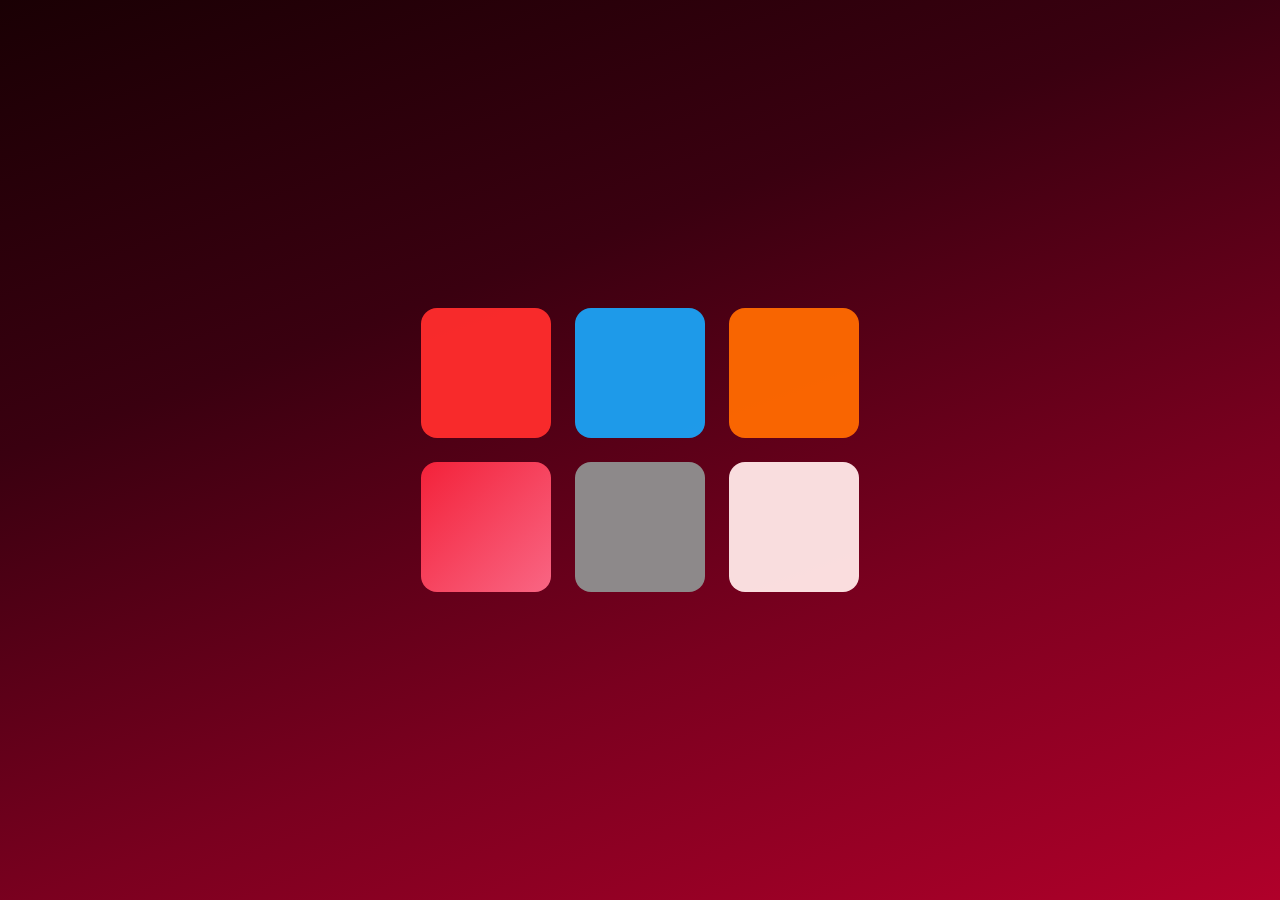
<file: index.html>
<!DOCTYPE html>
<html lang="en">
<head>
<meta charset="UTF-8">
<title>New Tab Dashboard</title>

<style>
*{
  margin:0;
  padding:0;
  box-sizing:border-box;
}

body{
  height:100vh;
  display:flex;
  justify-content:center;
  align-items:center;
  background: linear-gradient(160deg,#1a0004,#3a0010,#7a001f,#b0002a);
  font-family: system-ui, sans-serif;
}

.grid{
  display:grid;
  grid-template-columns: repeat(3,130px);
  grid-template-rows: repeat(2,130px);
  gap:24px;
}

.tile{
  border-radius:16px;
  cursor:pointer;
  transition:.22s ease;
  opacity:.96;
}

.tile:hover{
  transform:scale(1.08);
  box-shadow:0 0 45px rgba(255,255,255,.18);
  opacity:1;
}

/* tiles */

.youtube{ background:#ff2c2c; }
.twitter{ background:#1da1f2; }
.soundcloud{ background:#ff6a00; }

.applemusic{
  background: linear-gradient(135deg,#fa233b,#ff6a88);
}

.chatgpt{ background:#8f8f8f; }
.gmail{ background:#ffe6e6; }

</style>
</head>

<body>

<div class="grid">
  <div class="tile youtube" onclick="go('https://youtube.com')"></div>
  <div class="tile twitter" onclick="go('https://twitter.com')"></div>
  <div class="tile soundcloud" onclick="go('https://soundcloud.com')"></div>
  <div class="tile applemusic" onclick="go('https://music.apple.com')"></div>
  <div class="tile chatgpt" onclick="go('https://chat.openai.com')"></div>
  <div class="tile gmail" onclick="go('https://mail.google.com')"></div>
</div>

<script>
function go(url){
  window.location.href = url;
}
</script>

</body>
</html>
</file>
